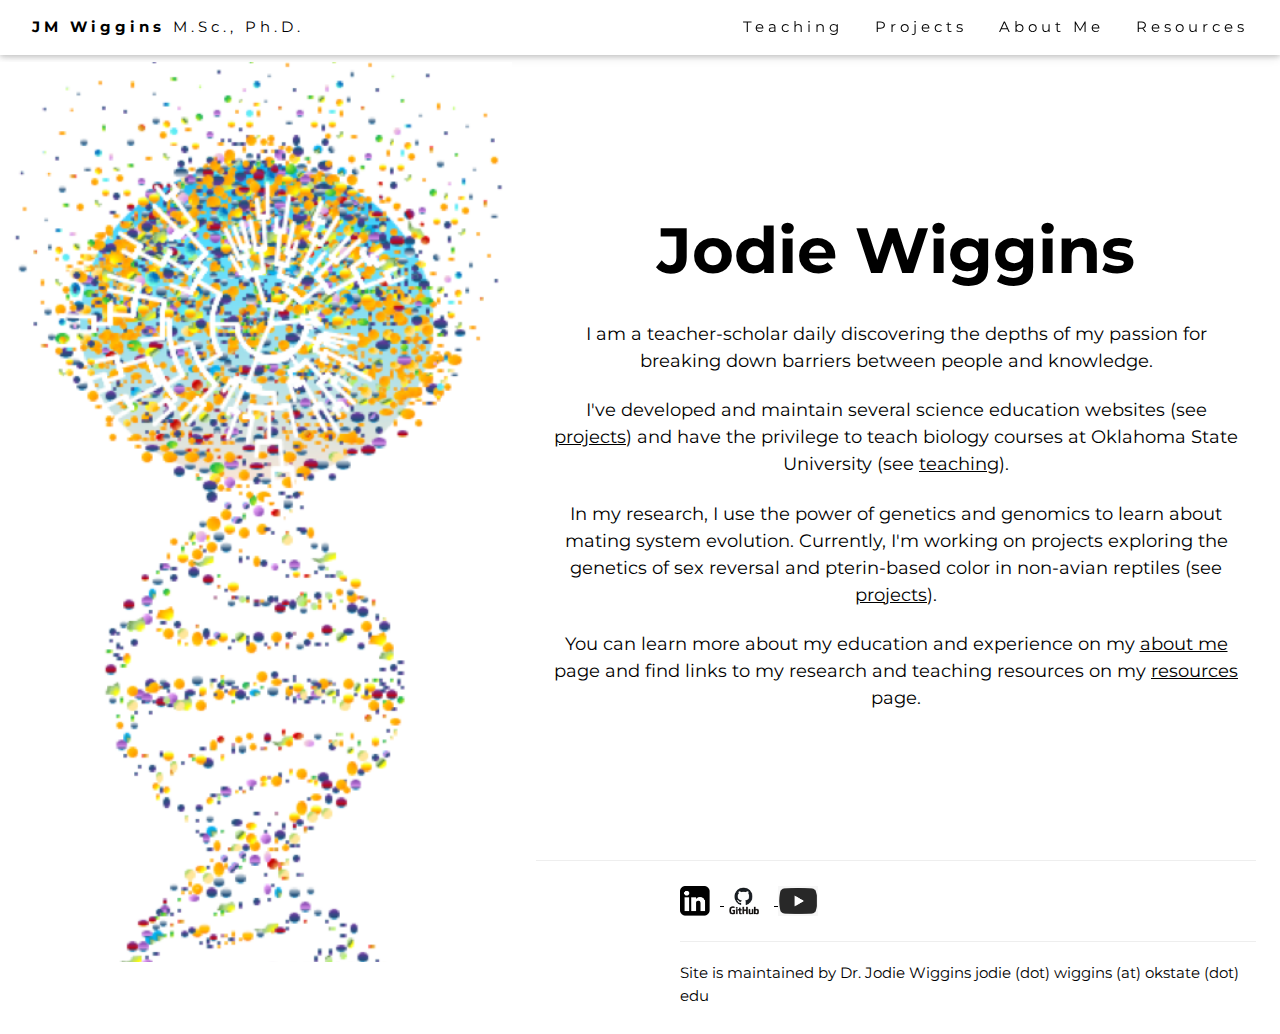
<file: index.html>
<!DOCTYPE html>
<html lang='en'>
<head>
<title>JM Wiggins</title>
<meta charset="UTF-8">
<meta name="viewport" content="width=device-width, initial-scale=1">
<link rel="stylesheet" href="https://www.w3schools.com/w3css/4/w3.css">
<link rel="stylesheet" href="https://fonts.googleapis.com/css?family=Montserrat">
<link rel="stylesheet" href="https://cdnjs.cloudflare.com/ajax/libs/font-awesome/4.7.0/css/font-awesome.min.css">
<style>
body, h1,h2,h3,h4,h5,h6 {font-family: "Montserrat", sans-serif}
.w3-row-padding img {margin-bottom: 12px}
.bgimg {
  background-position: center;
  background-repeat: no-repeat;
  background-size: cover;
  background-image: url("img/website_logo_narrow.png");
  min-height: 100%;
}
</style>
</head>

<body>
<!-- Navbar (sit on top) -->
<div class="w3-top">
  <div class="w3-bar w3-white w3-wide w3-padding w3-card">
    <a href="#home" class="w3-bar-item w3-button"><b>JM Wiggins</b> M.Sc., Ph.D.</a>
    <!-- Float links to the right. Hide them on small screens -->
    <div class="w3-right w3-hide-small">
      <a href="./teaching_page.html" class="w3-bar-item w3-button">Teaching</a>
      <a href="./research_page.html" class="w3-bar-item w3-button">Projects</a>
      <a href="./people_page.html" class="w3-bar-item w3-button">About Me</a>
      <a href="./resources_page.html" class="w3-bar-item w3-button">Resources</a>

    </div>
  </div>
</div>
<hr>
<hr>

<!-- Sidebar with image -->
<nav class="w3-sidebar w3-hide-medium w3-hide-small" style="width:40%">
  <div class="bgimg"></div>
</nav>



<!-- Page Content -->
<div class="w3-main w3-padding-large" style="margin-left:40%">

<!-- Header -->
  <header class="w3-container w3-center" style="padding:128px 16px" align = "right" id="home">
    <h1 class="w3-jumbo" style="display:block;width:100%;margin:auto;"><b>Jodie Wiggins</b></h1>
    <br>
    <p style="display:block;width:100%;margin:auto;font-size:large">
      I am a teacher-scholar daily discovering the depths of my passion for breaking down barriers between people and knowledge.
    </p>

    <br>

    <p style="display:block;width:100%;margin:auto;font-size:large">
      I've developed and maintain several science education websites (see <a href="./research_page.html">projects</a>) and have the privilege to teach biology
      courses at Oklahoma State University (see <a href="./teaching_page.html">teaching</a>).
    </p>

    <br>

    <p style="display:block;width:100%;margin:auto;font-size:large">
      In my research, I use the power of genetics and genomics to learn about mating system evolution. Currently, I'm working on projects exploring the genetics of sex reversal and pterin-based color in non-avian reptiles (see <a href="./research_page.html">projects</a>).
    </p>

    <br>

    <p style="display:block;width:100%;margin:auto;font-size:large">
      You can learn more about my education and experience on my <a href="./people_page.html">about me</a> page and find links to my research and teaching resources on my <a href="./resources_page.html">resources</a> page.
    






  </header>




<!-- About -->
<hr>
<div style="margin-left:20%" class="footer">
  <a href="https://www.linkedin.com/in/jodie-wiggins-b77257149/">
    <img src="img/linkedin.png" alt="LinkedIn logo" style="width: 40px; height 40px; padding-right: 10px;">
  </a>
  <a href="https://github.com/jwiggi18"><img src="img/github.png" alt="github logo" style="width: 50px; height 50px; padding-right: 10px;">
  </a>
  <a href="https://www.youtube.com/channel/UC7Y9-6ZkIaUZk_kK31sNMHA"><img src="img/youtube.png" alt="github logo" style="width: 50px; height 50px; padding-right: 10px;">
  </a>
  <hr>
  <p>
    Site is maintained by Dr. Jodie Wiggins jodie (dot) wiggins (at) okstate (dot) edu
  </p>
</div>
</body>
</div>

</html>
</file>
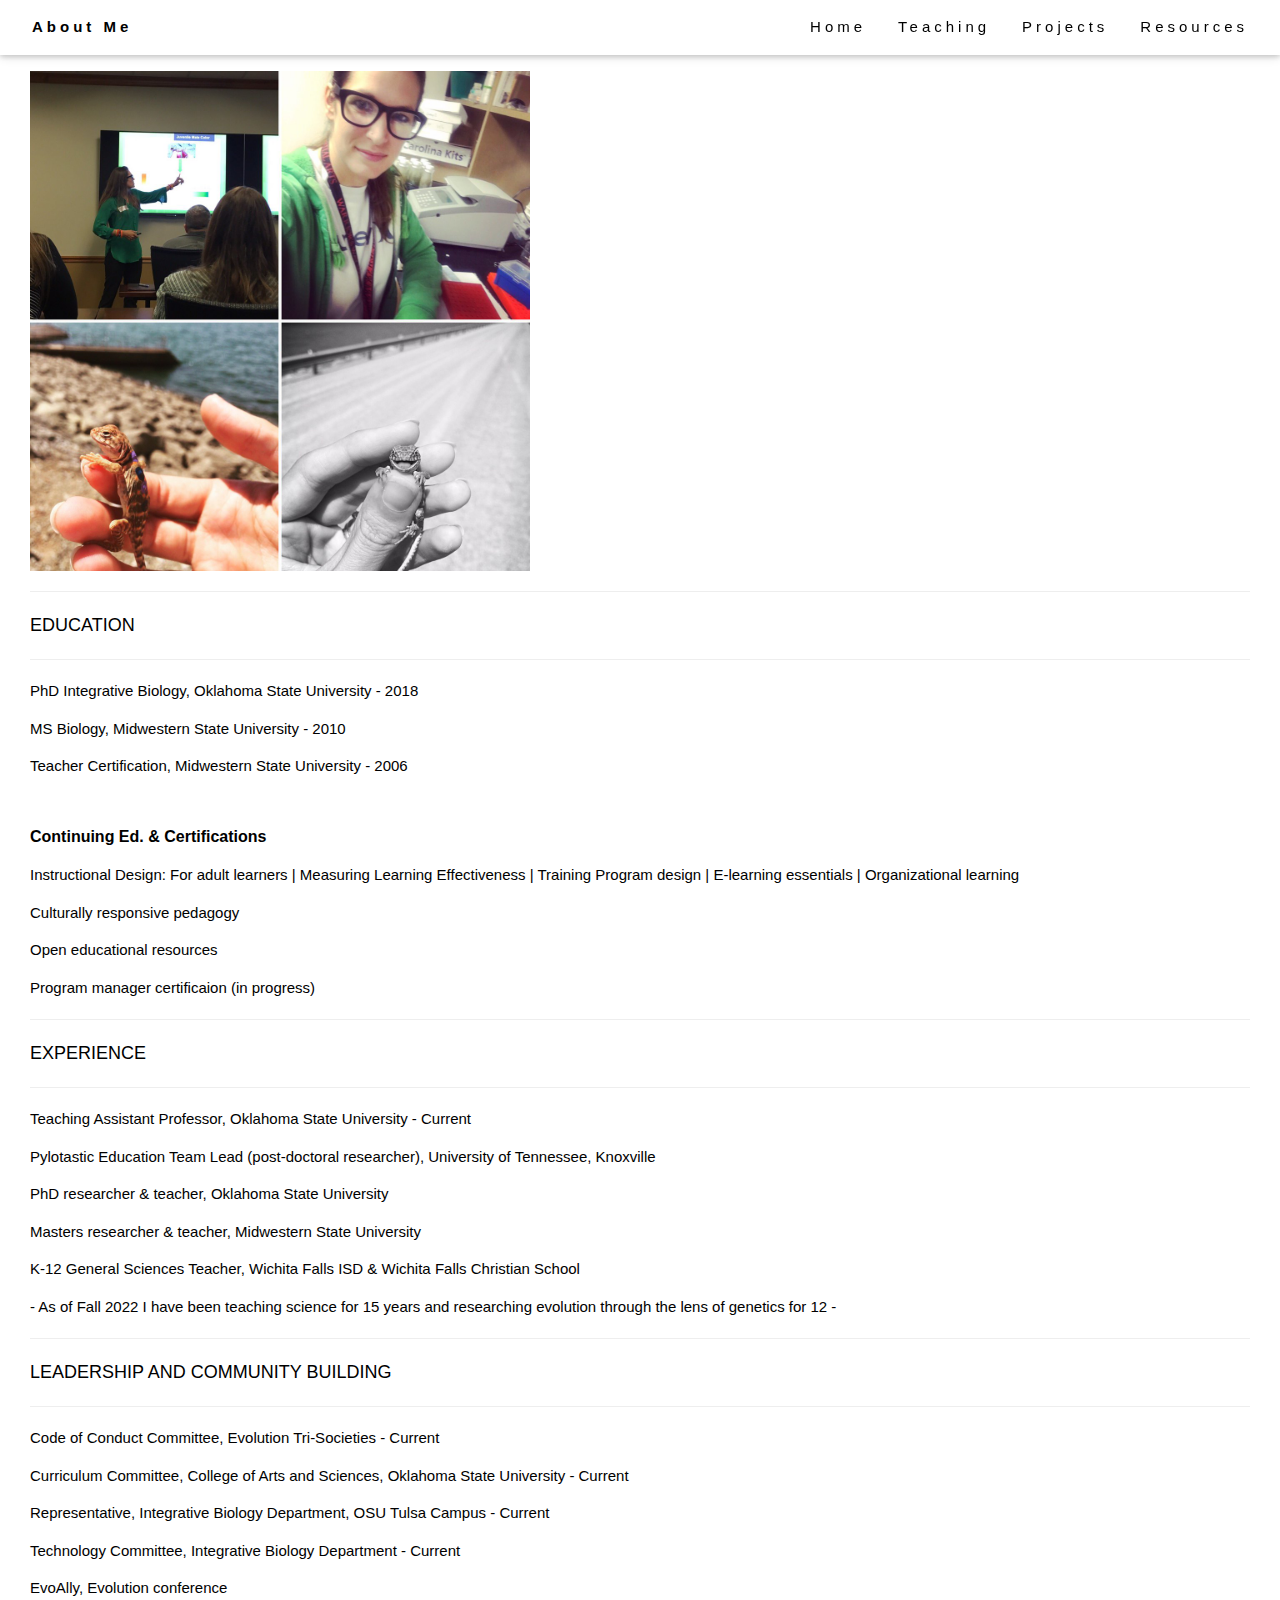
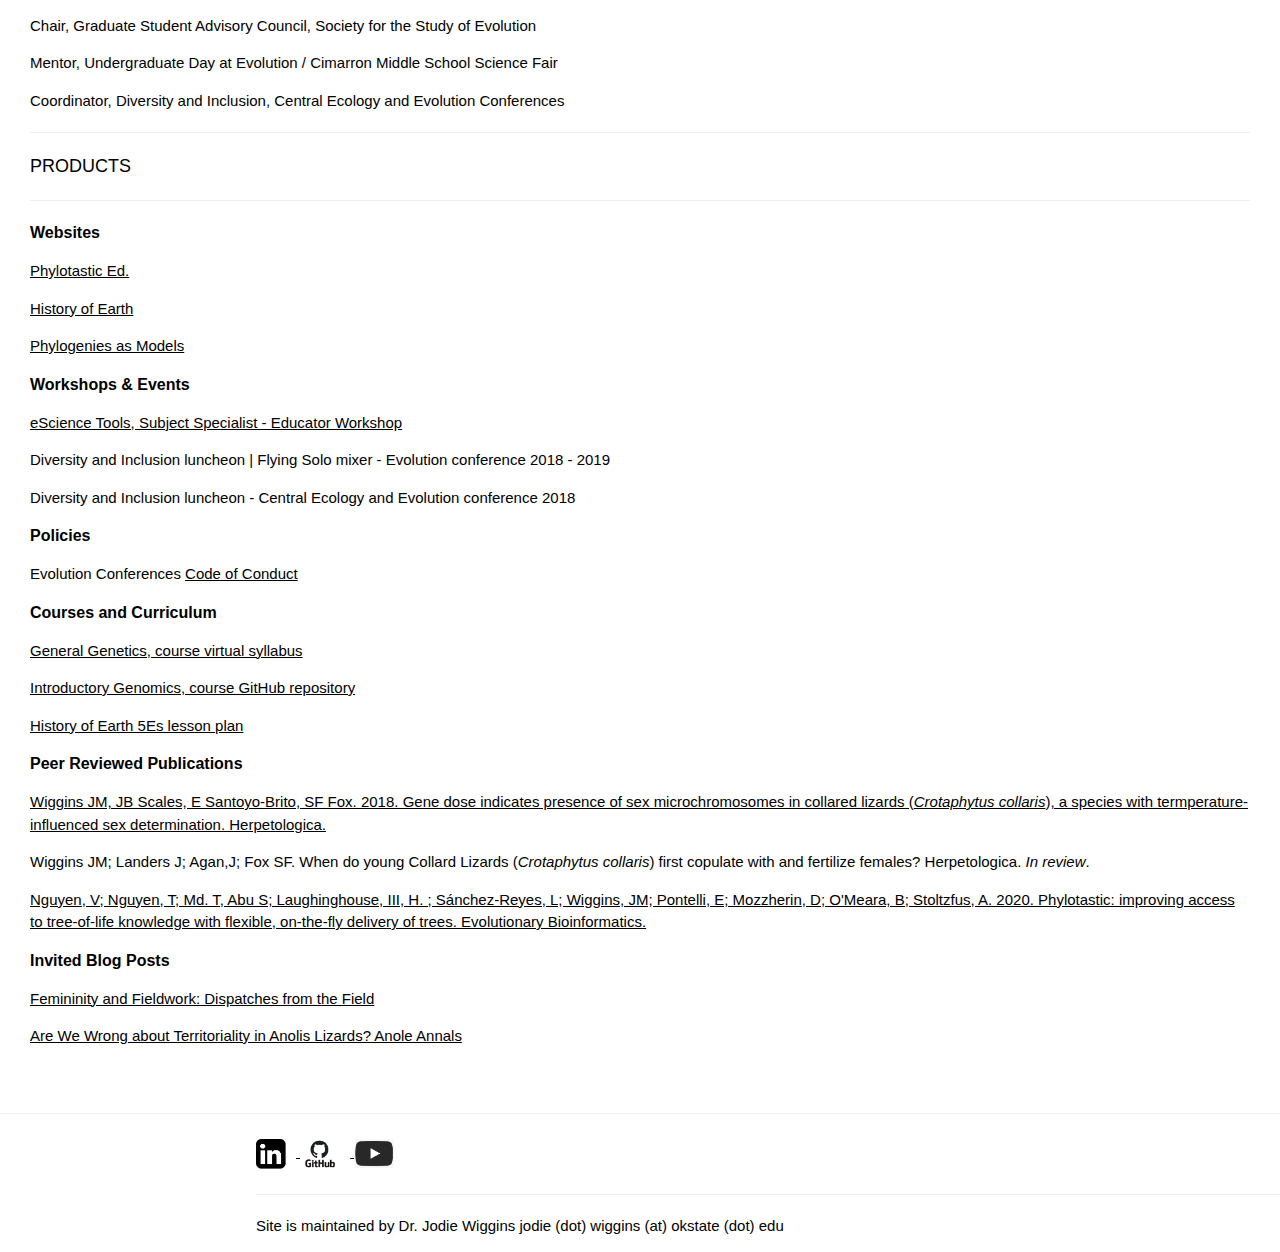
<file: people_page.html>
<!DOCTYPE html>
<html>
<title>About Me</title>
<meta charset="UTF-8">
<meta name="viewport" content="width=device-width, initial-scale=1">
<link rel="stylesheet" href="https://www.w3schools.com/w3css/4/w3.css">
<link rel="stylesheet" href="website.css">
<body>

<!-- People -->
<!-- Navbar (sit on top) -->
<div class="w3-top">
  <div class="w3-bar w3-white w3-wide w3-padding w3-card">
    <a href="#People" class="w3-bar-item w3-button"><b>About Me</b></a>
    <!-- Float links to the right. Hide them on small screens -->
    <div class="w3-right w3-hide-small">
      <a href="./index.html" class="w3-bar-item w3-button">Home</a>
      <a href="./teaching_page.html" class="w3-bar-item w3-button">Teaching</a>
      <a href="./research_page.html" class="w3-bar-item w3-button">Projects</a>
      <a href="./resources_page.html" class="w3-bar-item w3-button">Resources</a>

    </div>
  </div>
</div>
<hr>
<div style="padding:30px">
<img src = "img/collage.jpg" alt = "Jodie Teaching" style="width:500px; height:500px;margin-right:15px;">

<hr>
  <h5>EDUCATION</h5>
  <hr>
  <p>PhD Integrative Biology, Oklahoma State University - 2018</p>
  <p>MS Biology, Midwestern State University - 2010</p>
  <p>Teacher Certification, Midwestern State University - 2006</p>
  <br>
  <h6><b>Continuing Ed. & Certifications</b></h6>
  <p>Instructional Design: For adult learners | Measuring Learning Effectiveness | Training Program design | E-learning essentials | Organizational learning</p>
  <p>Culturally responsive pedagogy</p>
  <p>Open educational resources</p>
  <p>Program manager certificaion (in progress)</p>
<hr>
  <h5>EXPERIENCE</h5>
  <hr> 
  <p>Teaching Assistant Professor, Oklahoma State University - Current</p>
  <p>Pylotastic Education Team Lead (post-doctoral researcher), University of Tennessee, Knoxville</p>
  <p>PhD researcher & teacher, Oklahoma State University</p>
  <p>Masters researcher & teacher, Midwestern State University</p>
  <p>K-12 General Sciences Teacher, Wichita Falls ISD & Wichita Falls Christian School</p>
  <p> - As of Fall 2022 I have been teaching science for 15 years and researching evolution through the lens of genetics for 12 - </p>
 
<hr>
  <h5>LEADERSHIP AND COMMUNITY BUILDING</h5>
 <hr>
  <p>Code of Conduct Committee, Evolution Tri-Societies - Current</p>
  <p>Curriculum Committee, College of Arts and Sciences, Oklahoma State University - Current</p>
  <p>Representative, Integrative Biology Department, OSU Tulsa Campus - Current</p>
  <p>Technology Committee, Integrative Biology Department - Current</p>
  <p>EvoAlly, Evolution conference</p>
  <p>Chair, Graduate Student Advisory Council, Society for the Study of Evolution</p>
  <p>Mentor, Undergraduate Day at Evolution / Cimarron Middle School Science Fair</p>
  <p>Coordinator, Diversity and Inclusion, Central Ecology and Evolution Conferences</p>


<hr>
 <h5>PRODUCTS</h5>
 <hr>
 <h6><b>Websites</b></h6>
  <p><a href="https://jwiggi18.github.io/phyloEd/">Phylotastic Ed.</a></p>
  <p><a href="http://historyofearth.net/">History of Earth</a></p>
  <p><a href="https://jwiggi18.github.io/phylogenies_as_models/">Phylogenies as Models</a></p>

<h6><b>Workshops & Events</b></h6>
  <p><a href="https://www.esciencetools.org/">eScience Tools, Subject Specialist - Educator Workshop</a></p>
  <p>Diversity and Inclusion luncheon | Flying Solo mixer - Evolution conference 2018 - 2019</p>
  <p>Diversity and Inclusion luncheon - Central Ecology and Evolution conference 2018</p>

<h6><b>Policies</b></h6>
<p>Evolution Conferences <a href="https://www.evolutionmeetings.org/policies.html">Code of Conduct</a></p>

<h6><b>Courses and Curriculum</b></h6>
  <p><a href="https://jwiggi18.github.io/gengen_syllabus/">General Genetics, course virtual syllabus</a></p>
  <p><a href="https://github.com/jwiggi18/intro_genomics">Introductory Genomics, course GitHub repository</a></p>
  <p><a href="https://drive.google.com/drive/folders/1FKRD7VHQYNxK5ypAEURqSVD5z6MZossn">History of Earth 5Es lesson plan</a></p>
  
<h6><b>Peer Reviewed Publications</b></h6>
<p><a href="https://doi.org/10.1655/Herpetologica-D-19-00036">Wiggins JM, JB Scales, E Santoyo-Brito, SF Fox. 2018. Gene dose indicates presence of sex microchromosomes in collared
  lizards (<i>Crotaphytus collaris</i>), a species with termperature-influenced sex determination. Herpetologica.</a></p>
  <p>Wiggins JM; Landers J; Agan,J; Fox SF. When do young Collard Lizards (<i>Crotaphytus collaris</i>) first copulate with and fertilize females? Herpetologica. <i>In review</i>.</p>
  <p><a href="https://doi.org/10.1177/1176934319899384">Nguyen, V; Nguyen, T; Md. T, Abu S; Laughinghouse, III, H. ; Sánchez-Reyes, L; Wiggins, JM; Pontelli, E; Mozzherin,
    D; O'Meara, B; Stoltzfus, A. 2020. Phylotastic: improving access to tree-of-life knowledge with flexible, on-the-fly delivery of trees. Evolutionary Bioinformatics.</a></p>

<h6><b>Invited Blog Posts</b></h6>
  <p><a href="https://dispatchesfromthefield1.wordpress.com/2017/05/10/femininity-and-fieldwork/">Femininity and Fieldwork: Dispatches from the Field</a></p>
  <p><a href="https://www.anoleannals.org/2017/06/24/evolution-2017-are-we-wrong-about-territoriality-in-anolis-lizards/">Are We Wrong about Territoriality in Anolis Lizards? Anole Annals</a></p>
  </div>
</body>

<!-- About -->
<hr>
<div style="margin-left:20%" class="footer">
  <a href="https://www.linkedin.com/in/jodie-wiggins-b77257149/">
    <img src="img/linkedin.png" alt="LinkedIn logo" style="width: 40px; height 40px; padding-right: 10px;">
  </a>
  <a href="https://github.com/jwiggi18"><img src="img/github.png" alt="github logo"
      style="width: 50px; height 50px; padding-right: 10px;">
  </a>
  <a href="https://www.youtube.com/channel/UC7Y9-6ZkIaUZk_kK31sNMHA"><img src="img/youtube.png" alt="github logo"
        style="width: 50px; height 50px; padding-right: 10px;">
  </a>
  <hr>
  <p>
    Site is maintained by Dr. Jodie Wiggins jodie (dot) wiggins (at) okstate (dot) edu
  </p>
</div>
</file>
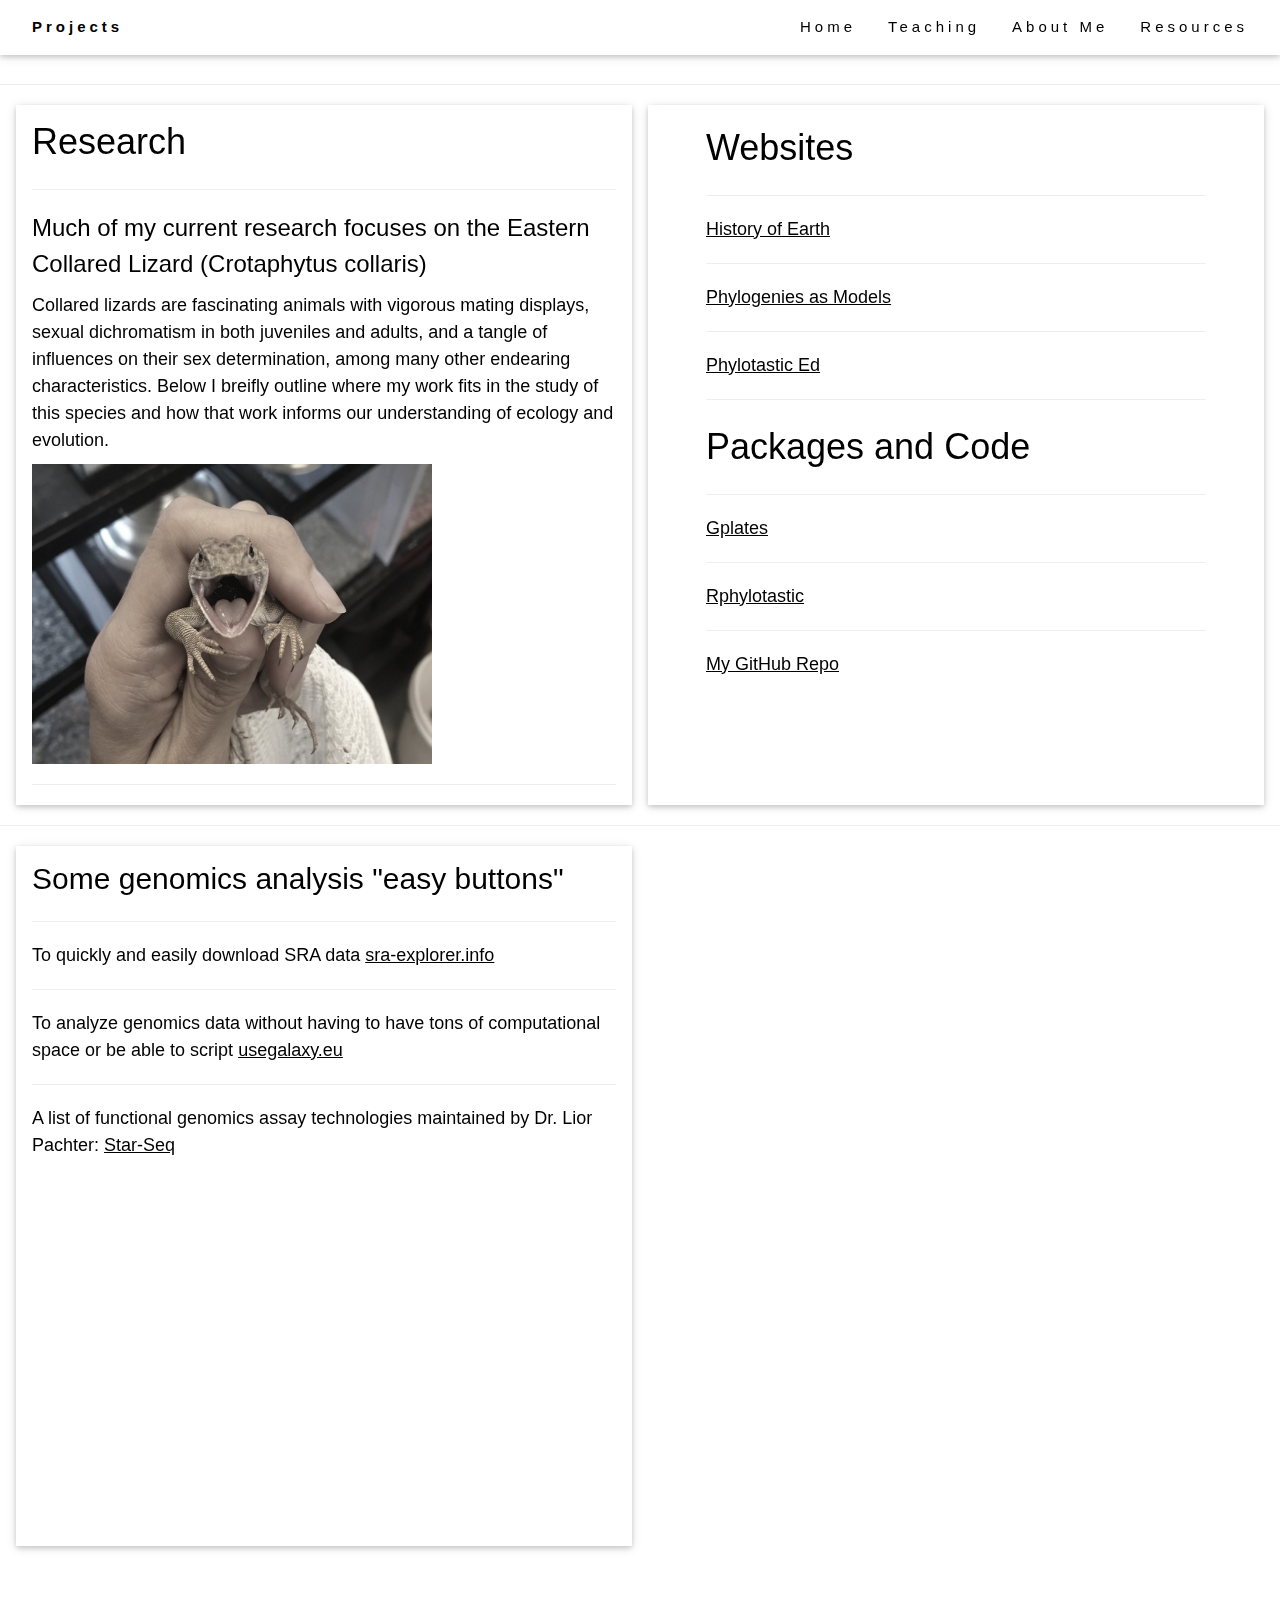
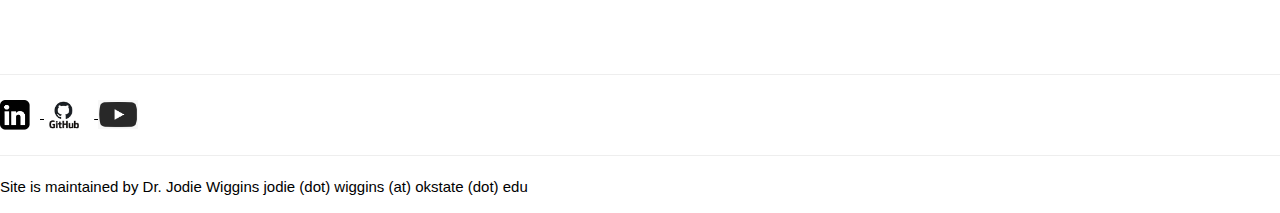
<file: research_page.html>
<!DOCTYPE html>
<html>
<title>Projects</title>
<meta content="text/html; charset=iso-8859-2" http-equiv="Content-Type">
<meta name="viewport" content="width=device-width, initial-scale=1">
<link rel="stylesheet" href="https://www.w3schools.com/w3css/4/w3.css">
<link rel="stylesheet" href="website.css">

<body>

<!-- Research -->
<!-- Navbar (sit on top) -->
<div class="w3-top">
  <div class="w3-bar w3-white w3-wide w3-padding w3-card">
    <a href="#Research" class="w3-bar-item w3-button"><b>Projects</b></a>
    <!-- Float links to the right. Hide them on small screens -->
    <div class="w3-right w3-hide-small">
      <a href="./index.html" class="w3-bar-item w3-button">Home</a>
      <a href="./teaching_page.html" class="w3-bar-item w3-button">Teaching</a>
      <a href="./people_page.html" class="w3-bar-item w3-button">About Me</a>
      <a href="./resources_page.html" class="w3-bar-item w3-button">Resources</a>

    </div>
  </div>
</div>
<hr>
<!-- Row 1-->
<!-- Research overview -->
<br>
<hr>
<div class="w3-row-padding w3-grayscale" style="margin-bottom:10px">
    <div class="w3-half">
        <div class="card container">
      <h1>Research</h1>
      <hr>
      <h3>Much of my current research focuses on the Eastern Collared Lizard (Crotaphytus collaris)</h3>
        <h5>Collared lizards are fascinating animals with vigorous mating displays, sexual dichromatism in both juveniles and adults, and a tangle of influences on their sex determination, among many other endearing characteristics. Below I breifly outline where my work fits in the study of this species and how that work informs our understanding of ecology and evolution.</h5>
        <img src="img/lizard1.jpg" alt="gaping lizard being held" style="width:400px; height:300px;margin-right:15px;">
        <hr>
        <h4>Sex Determination</h4>
        <hr>
        <h5>A few years ago a research group definitively demonstrated that a lizard with obvious morphologically identifiable sex chromosomes could undergo a complete phenotypic sex change in the presence of extreme egg incubation temperatures. Not only does the bearded dragon switch sex, it does it with style. Sex-switched (non-concordant) females produce more eggs than sex-concordant females!</h5>
        <h5>Soon after the publication of this (very exciting!) discovery a collegue (Dr. Enrique Santoyo-Brito) started asking if perhaps the unusual hatchling ratios he was seeing in his incubation experiments could be due to sex-reversal in Crotaphytus collaris and the rest is, as they say, history (or maybe future because we sooo aren't there yet). We've been chasing down the genetics of sex determination in collared lizards ever since.</h5>
        <h5>So far, using gene dosage analysis, we've produced evidence that strongly points to and XX/XY sex determination system in C. collaris (as opposed to ZZ/ZW in bearded dragons) and hints at sex reversal in hatchlings incubated at extreme high and low temperatures. We came up against a hurdle when attempting to use Y-chromosome markers from other lizard species (they wouldn't amplify) so now we are attempting to create our own. Undergraduate researcher, Zane Pederson, is analyzing ddRAD data collected by Alex Krohn, searching for areas of the collared lizard genome that are different between males and females. We have some preliminary data that looks promising!</h5>
        <h5><a href="https://doi.org/10.1655/Herpetologica-D-19-00036">Gene dose indicates presence of sex microchromosomes in collared lizards (Crotaphytus collaris), a species with
        termperature-influenced sex determination.</a></h5>
      </div>
    </div>


  <div class="w3-half">
    <div class="card container">
      <div class="w3-content w3-section" style="max-width:500px">
      <h1>Websites</h1>
      <hr>
          <h5><a href="http://historyofearth.net/">History of Earth</a></h5>
          <hr>
          <h5><a href="https://jwiggi18.github.io/phylogenies_as_models/">Phylogenies as Models</a></h5>
          <hr>
          <h5><a href="https://jwiggi18.github.io/phyloEd/">Phylotastic Ed</a></h5>
          <hr>
      <h1>Packages and Code</h1>
      <hr>
          <h5><a href="https://github.com/LunaSare/gplatesr">Gplates</a></h5>
          <hr>
          <h5><a href="https://github.com/phylotastic/rphylotastic">Rphylotastic</a></h5>

            <hr>
            <h5><a href="https://github.com/jwiggi18">My GitHub Repo</a></h5>
      </div>
    </div>
  </div>
</div>


<!-- Row 2-->
<!-- Resources -->
<hr>
<div class="w3-row-padding w3-grayscale" style="margin-bottom:128px">
  <div class="half">
    <div class="card container">
    <h2>Some genomics analysis "easy buttons"</h2>
    <hr>
      <h5>To quickly and easily download SRA data <a href="sra-explorer.info"target="_blank">sra-explorer.info</a></h5>
    <hr>
      <h5>To analyze genomics data without having to have tons of computational space or be able to script <a href="usegalaxy.eu"target="_blank">usegalaxy.eu</a></h5>
    <hr>
      <h5> A list of functional genomics assay technologies maintained by Dr. Lior Pachter: <a
      href="https://liorpachter.wordpress.com/seq/" target="_blank">Star-Seq</a></h5>
    </div>
  </div>
</div>

<script src="index.js"></script>
</body>

<!-- End page content -->

<!-- About -->
<hr>
<div class="footer">
  <a href="https://www.linkedin.com/in/jodie-wiggins-b77257149/">
    <img src="img/linkedin.png" alt="LinkedIn logo" style="width: 40px; height 40px; padding-right: 10px;">
  </a>
  <a href="https://github.com/jwiggi18"><img src="img/github.png" alt="github logo"
      style="width: 50px; height 50px; padding-right: 10px;">
  </a>
  <a href="https://www.youtube.com/channel/UC7Y9-6ZkIaUZk_kK31sNMHA"><img src="img/youtube.png" alt="github logo"
        style="width: 50px; height 50px; padding-right: 10px;">
  </a>
  <hr>
  <p>
    Site is maintained by Dr. Jodie Wiggins jodie (dot) wiggins (at) okstate (dot) edu
  </p>
</div>
</file>
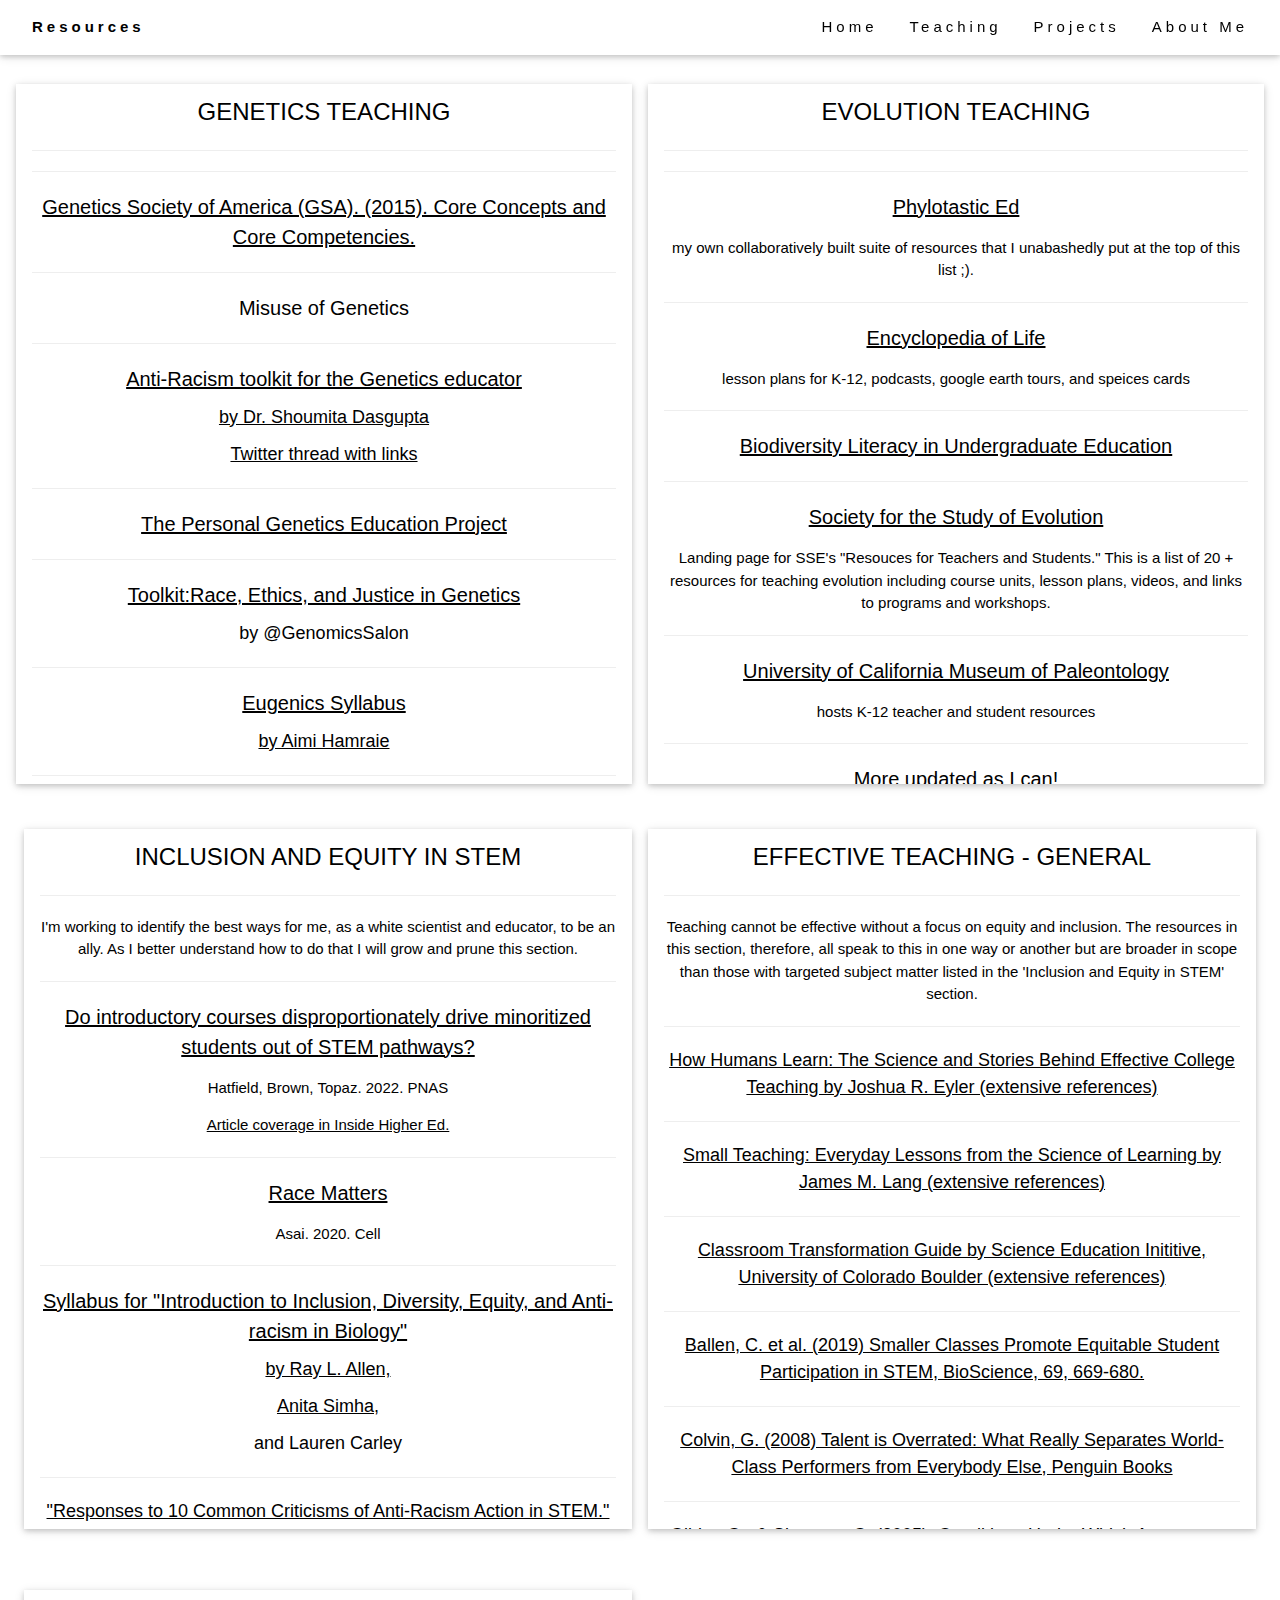
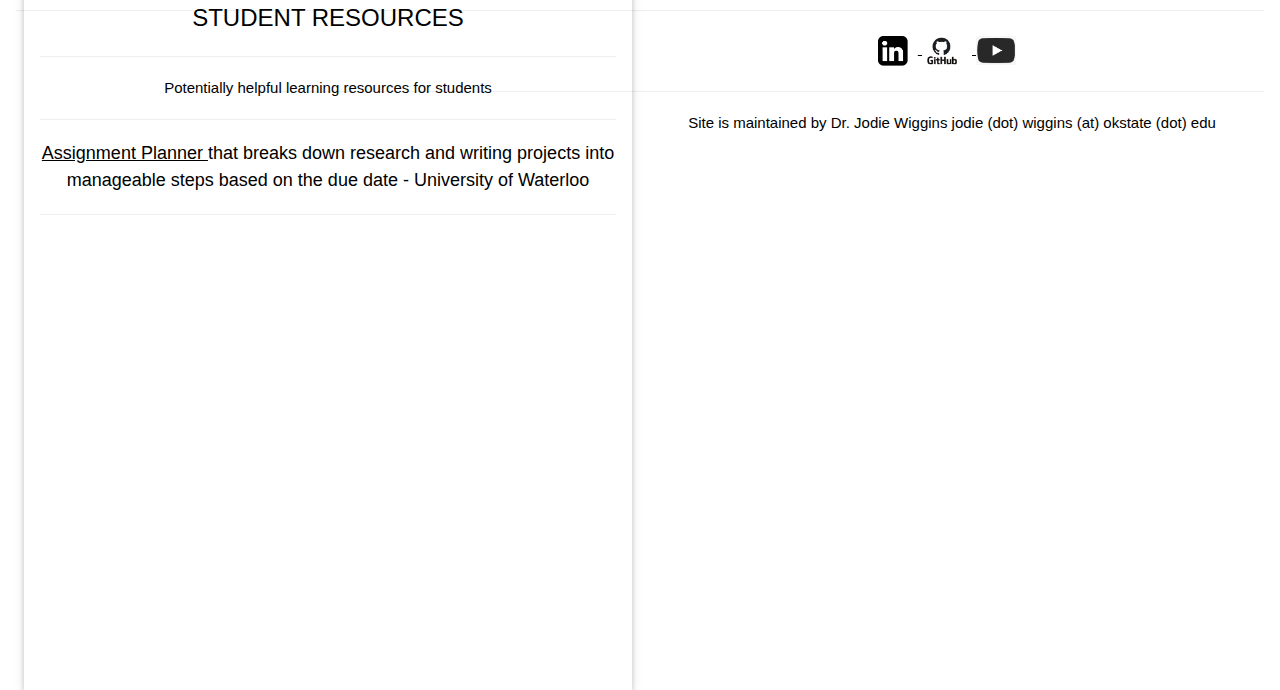
<file: resources_page.html>
<!DOCTYPE html>
<html>
<title>Resources</title>
<meta charset="UTF-8">
<meta name="viewport" content="width=device-width, initial-scale=1">
<link rel="stylesheet" href="https://www.w3schools.com/w3css/4/w3.css">
<link rel="stylesheet" href="website.css">
<body>

<!-- Resources -->
<!-- Navbar (sit on top) -->
<div class="w3-top">
  <div class="w3-bar w3-white w3-wide w3-padding w3-card">
    <a href="#Resources" class="w3-bar-item w3-button"><b>Resources</b></a>
    <!-- Float links to the right. Hide them on small screens -->
    <div class="w3-right w3-hide-small">
      <a href="./index.html" class="w3-bar-item w3-button">Home</a>
      <a href="./teaching_page.html" class="w3-bar-item w3-button">Teaching</a>
      <a href="./research_page.html" class="w3-bar-item w3-button">Projects</a>
      <a href="./people_page.html" class="w3-bar-item w3-button">About Me</a>

    </div>
  </div>
</div>
<br>
<br>
<br>
<!-- Row 1 -->
<div class="row-padding center margin-top">

  <!-- Genetics Teaching Resources -->
    <div class="half">
      <div class="card container">
        <h3> GENETICS TEACHING </h3>
        <hr>
        <hr>
        <h4><a href="https://genetics-gsa.org/education/genetics-learning-framework/" target="_blank">Genetics Society of America (GSA). (2015). Core Concepts and Core Competencies.</a></h4>
        <hr>
        <h4> Misuse of Genetics </h4>
        <hr>

        <h4><a href="https://rdcu.be/b6d2J"target="_blank">Anti-Racism toolkit for the Genetics educator</a></h4>
        <h5><a href="https://twitter.com/prof_dasguptaby"target="_blank">by Dr. Shoumita Dasgupta</a></h5>
        <h5><a href="https://twitter.com/APHMG1/status/1268572868901650432?s=20"target="_blank">Twitter thread with links </a></h5>
        <hr>

        <h4><a href="http://pged.org/"target="_blank">The Personal Genetics Education Project</a></h4>
        <hr>

        <h4><a href="https://twitter.com/GenomicsSalon/status/1273363365386088449?s=20"target="_blank">Toolkit:Race, Ethics, and Justice in Genetics </a></h4><h5>by @GenomicsSalon</h5>
        <hr>

        <h4><a href=" https://twitter.com/AimiHamraie/status/1292836813070106625?s=20"target="_blank">Eugenics Syllabus</a></h4>
        <h5><a href="https://mapping-access.com"target="_blank">by Aimi Hamraie</a></h5>
        <hr>

        <h4><a href="https://t.co/nYmRkMXZKV?amp=1"target="_blank">Signaling Inclusivity in Undergraduate Biology Courses through Deliberate Framing of Genetics Topics Relevant to Gender Identity, Disability, and Race</a></h4>
        <h5><a href="https://www.davidson.edu/people/karen-g-hales"target="_blank">by Dr. Karen G. Hales</a></h5>
        <hr>

        <h3> Freely available textbooks</h3>
        <hr>
        <h4><a href="https://bio.libretexts.org/Bookshelves/Genetics/Book%3A_Online_Open_Genetics_(Nickle_and_Barrette-Ng)"target="_blank">Online Open Genetics</a></h4>
        <hr>

        <h4><a href="https://era.library.ualberta.ca/public/view/item/uuid:405c04c1-1b18-4943-bacb-5e128e890f03"target="_blank">Open Genetics, Michael Deyholos</a></li>
        <hr>

        <h4><a href="https://openstax.org/details/books/biology-2e"target="_blank">Open Stax Biology</a></li>
        <hr>

        <h4><a href="https://dataverse.library.ualberta.ca/dataset.xhtml?persistentId=doi:10.7939/DVN/XMUPO6"target="_blank">Open Genetics Lectures, John Locke</a></h4>

        <h5>More updated as I can!</h5>
      </div>
    </div>

<!-- Evolution Teaching Resources -->
  <div class="half">
    <div class="card container">
      <h3> EVOLUTION TEACHING </h3>
      <hr>
      <hr>
      <h4><a href="https://jwiggi18.github.io/phyloEd/"target="_blank">Phylotastic Ed</a></h4>
      <p>my own collaboratively built suite of resources that I unabashedly put at the top of this list ;). </p>
      <hr>
      <h4><a href="https://education.eol.org/"target="_blank">Encyclopedia of Life</a></h4>
      <p>lesson plans for K-12, podcasts, google earth tours, and speices cards </p>
      <hr>
      <h4><a href="https://www.biodiversityliteracy.com/get-involved"target="_blank">Biodiversity Literacy in Undergraduate Education</a></h4>
      <hr>
      <h4><a href="http://www.evolutionsociety.org/index.php?module=content&type=user&func=view&pid=25"target="_blank">Society for the Study of Evolution</a></h4>
      <p>Landing page for SSE's "Resouces for Teachers and Students." This is a list of 20 + resources for teaching evolution including course units, lesson plans, videos, and links to programs and workshops.  </p>
      <hr>
      <h4><a href="http://www.ucmp-demo.berkeley.edu/education/index.php"target="_blank">University of California Museum of Paleontology</a></h4>
      <p>hosts K-12 teacher and student resources</p>
      <hr>
      <h4>More updated as I can!</h4>
    </div>
  </div>
<br>
<br>

<!-- Row 2 -->
<div class="w3-row-padding w3-center w3-margin-top">
  <br>
  <br>
<!-- Diversity Resources -->
  <div class="half">
    <div class="card container">
    <h3> INCLUSION AND EQUITY IN STEM</h3>
    <hr>

    <p>I'm working to identify the best ways for me, as a white scientist and educator, to be an ally. As I better understand how to do that I will grow and prune this section.</p>
      <hr>
      <h4><a href="https://doi.org/10.1093/pnasnexus/pgac167" target="_blank"> Do introductory courses disproportionately drive minoritized students out of STEM pathways?</a></h4>
      <p>Hatfield, Brown, Topaz. 2022. PNAS</p>
      <p><a href="https://www.insidehighered.com/news/2022/10/04/study-finds-intro-stem-courses-push-out-urm-students" target="_blank"> Article coverage in Inside Higher Ed.</a></p>
      <hr>
      <h4><a href="https://doi.org/10.1016/j.cell.2020.03.044" target="_blank"> Race Matters</a></h4>
      <p>Asai. 2020. Cell</p>
      <hr>
      <h4><a href="https://t.co/OPzWodgUlq?amp=1"target="_blank"> Syllabus for "Introduction to Inclusion, Diversity, Equity, and Anti-racism in Biology" </a></h4>
      <h5><a href="https://twitter.com/Ray_L_Allen"target="_blank">by Ray L. Allen, </a></h5>
      <h5><a href="https://twitter.com/anita_simha"target="_blank">Anita Simha,</a></h5>
      <h5> and Lauren Carley <h5>
      <hr>

      <h5><a href="https://twitter.com/AlzScience/status/1292876743087239169?s=20"target="_blank"> "Responses to 10 Common Criticisms of Anti-Racism Action in STEM." </a></h5>
      <hr>

      <h4><a href="https://medium.com/@solonorthrowan/an-open-letter-to-the-eeb-community-7bd89330e554"target="_blank">An open letter to the EEB community</a></h4>
      <p>"This letter was authored by a number of people at different institutions, and representing all career stages. We write this letter in a composite voice representing a variety of Black, Indigenous, and other People of Color (BIPOC) experiences. The letter emerged from the heat of ongoing events and an opportunity to contribute our voices to a constructive future. You may read this as an unsolicited screed, or you may read this as the cry of our desperation, but what it is not is an attempt to shame white people.""</p>
      <hr>

      <h4><a href="https://www.nature.com/articles/d41586-020-01883-8"target="_blank">What Black scientists want from colleagues and their institutions</a></h4>
      <hr>

      <h4><a href="https://nam04.safelinks.protection.outlook.com/?url=https%3A%2F%2Fdocs.google.com%2Fdocument%2Fu%2F0%2Fd%2F1alhpbjj9fuh6UT40S0Yih4GsB90fYL8O33Py8uq0XJ8%2Fmobilebasic%3Ffbclid%3DIwAR3ShtgmLNT5G_guay2tVQdR6ged8h9ZZEZhxRq0u7pMyyv2mKZ9CK_aSY8%26pli%3D1&data=02%7C01%7Crachel.hartnett%40okstate.edu%7C1ac2630c3edd472dc40008d81dc05642%7C2a69c91de8494e34a230cdf8b27e1964%7C0%7C0%7C637292059230627711&sdata=me1yjyVgkWNkDjQ%2B3N3hKfsQZDVm6PShoGANm%2FeNKA8%3D&reserved=0">Anti-racism lesson plans for educators</a></h4>
      <hr>

      <h4><a href="https://jodiewiggins.wixsite.com/mysite/diversity-resources">My resources page from my old website</a></h4>
    </div>
  </div>



  <!-- Genetics Teaching Resources -->
  <div class="half">
    <div class="card container">
      <h3> EFFECTIVE TEACHING - GENERAL </h3>
<hr>
    <p>Teaching cannot be effective without a focus on equity and inclusion. The resources in this section, therefore, all speak to this in one way or another but are broader in scope than those with targeted subject matter listed in the 'Inclusion and Equity in STEM' section. </p>
      <hr>
      <h5><a href="https://www.abebooks.com/Humans-Learn-Science-Stories-behind-Effective/31276828914/bd?cm_mmc=ggl-_-US_Shopp_Textbook-_-product_id=COM9781946684646USED-_-keyword=&gclid=Cj0KCQiAkMGcBhCSARIsAIW6d0A-84gi3PnFnAfP2oTSIgDwN8No_8VLT82V5qoMap3f9IKzjv-An1UaAhWwEALw_wcB" target="_blank">How Humans Learn: The Science and Stories Behind Effective College Teaching by Joshua R. Eyler (extensive references)</a></h5>
      <hr>
      <h5><a
      href="https://www.thriftbooks.com/w/small-teaching-everyday-lessons-from-the-science-of-learning_james-m-lang/10947703/item/25298953/?gclid=Cj0KCQiAkMGcBhCSARIsAIW6d0BvX_ljZ7eqn3sERPpnD_UnL292yaAyLKFz6nQq9Zo9ScaQ2iKYItUaAt4uEALw_wcB#idiq=25298953&edition=10371401"
      target="_blank">Small Teaching: Everyday Lessons from the Science of Learning by James M. Lang (extensive references)</a></h5>
      <hr>
      <h5><a href="https://www.colorado.edu/sei/resources/instructor-guidance" target="_blank">Classroom Transformation Guide by Science Education Inititive, University of Colorado Boulder (extensive references)</a></h5>
      <hr>
      <h5><a href="https://academic.oup.com/bioscience/advance-article/doi/10.1093/biosci/biz069/5530926" target="_blank">Ballen, C. et al. (2019) Smaller Classes Promote Equitable Student Participation in STEM, BioScience, 69, 669-680.</a></h5>
      <hr>
      <h5><a href="https://www.thriftbooks.com/w/talent-is-overrated-what-really-separates-world-class-performers-from-everybody-else_geoff-colvin/251953/item/3950274/?gclid=CjwKCAiA_omPBhBBEiwAcg7smdk0TTUqa3whb7JCyZ1VlzHYD12DBZhKa9vz0bdd4344s4Ms7BlclRoCPfQQAvD_BwE#idiq=3950274&edition=5624599" target="_blank">Colvin, G. (2008) Talent is Overrated: What Really Separates World-Class Performers from Everybody Else, Penguin Books</a></h5>
      <hr>
      <h5><a href="https://eprints.glos.ac.uk/3609/" target="_blank">Gibbs, G., & Simpson, C. (2005). Conditions Under Which Assessment Supports Students’ Learning. Learning and Teaching in Higher Education, 1, 3–31.</a></h5>
      <hr>
  
      
    </div>
  </div>

  </div>
  <!-- Row 3 -->
  <div class="w3-row-padding w3-center w3-margin-top">
    <br>
    <br>
    <!-- Student Resources -->
    <div class="half">
      <div class="card container">
        <h3> STUDENT RESOURCES</h3>
        <hr>
        <p>Potentially helpful learning resources for students</p>
        <hr>
      <h5><a
          href="https://lib.uwaterloo.ca/web/assignment-planner"
          target="_blank">Assignment Planner </a> that breaks down research and writing projects into manageable steps based on the due date - University of Waterloo</h5>
      <hr>
  </div>
  </div>
  <!-- Next topic 
  <div class="half">
    <div class="card container">

    </div>
  </div>
  <br>
  <br>
</body>
-->

<!-- About -->
<hr>
<div style="margin-left:20%" class="footer">
  <a href="https://www.linkedin.com/in/jodie-wiggins-b77257149/">
    <img src="img/linkedin.png" alt="LinkedIn logo" style="width: 40px; height 40px; padding-right: 10px;">
  </a>
  <a href="https://github.com/jwiggi18"><img src="img/github.png" alt="github logo"
      style="width: 50px; height 50px; padding-right: 10px;">
  </a>
  <a href="https://www.youtube.com/channel/UC7Y9-6ZkIaUZk_kK31sNMHA"><img src="img/youtube.png" alt="github logo"
        style="width: 50px; height 50px; padding-right: 10px;">
  </a>
  <hr>
  <p>
    Site is maintained by Dr. Jodie Wiggins jodie (dot) wiggins (at) okstate (dot) edu
  </p>
</div>



</html>
</file>
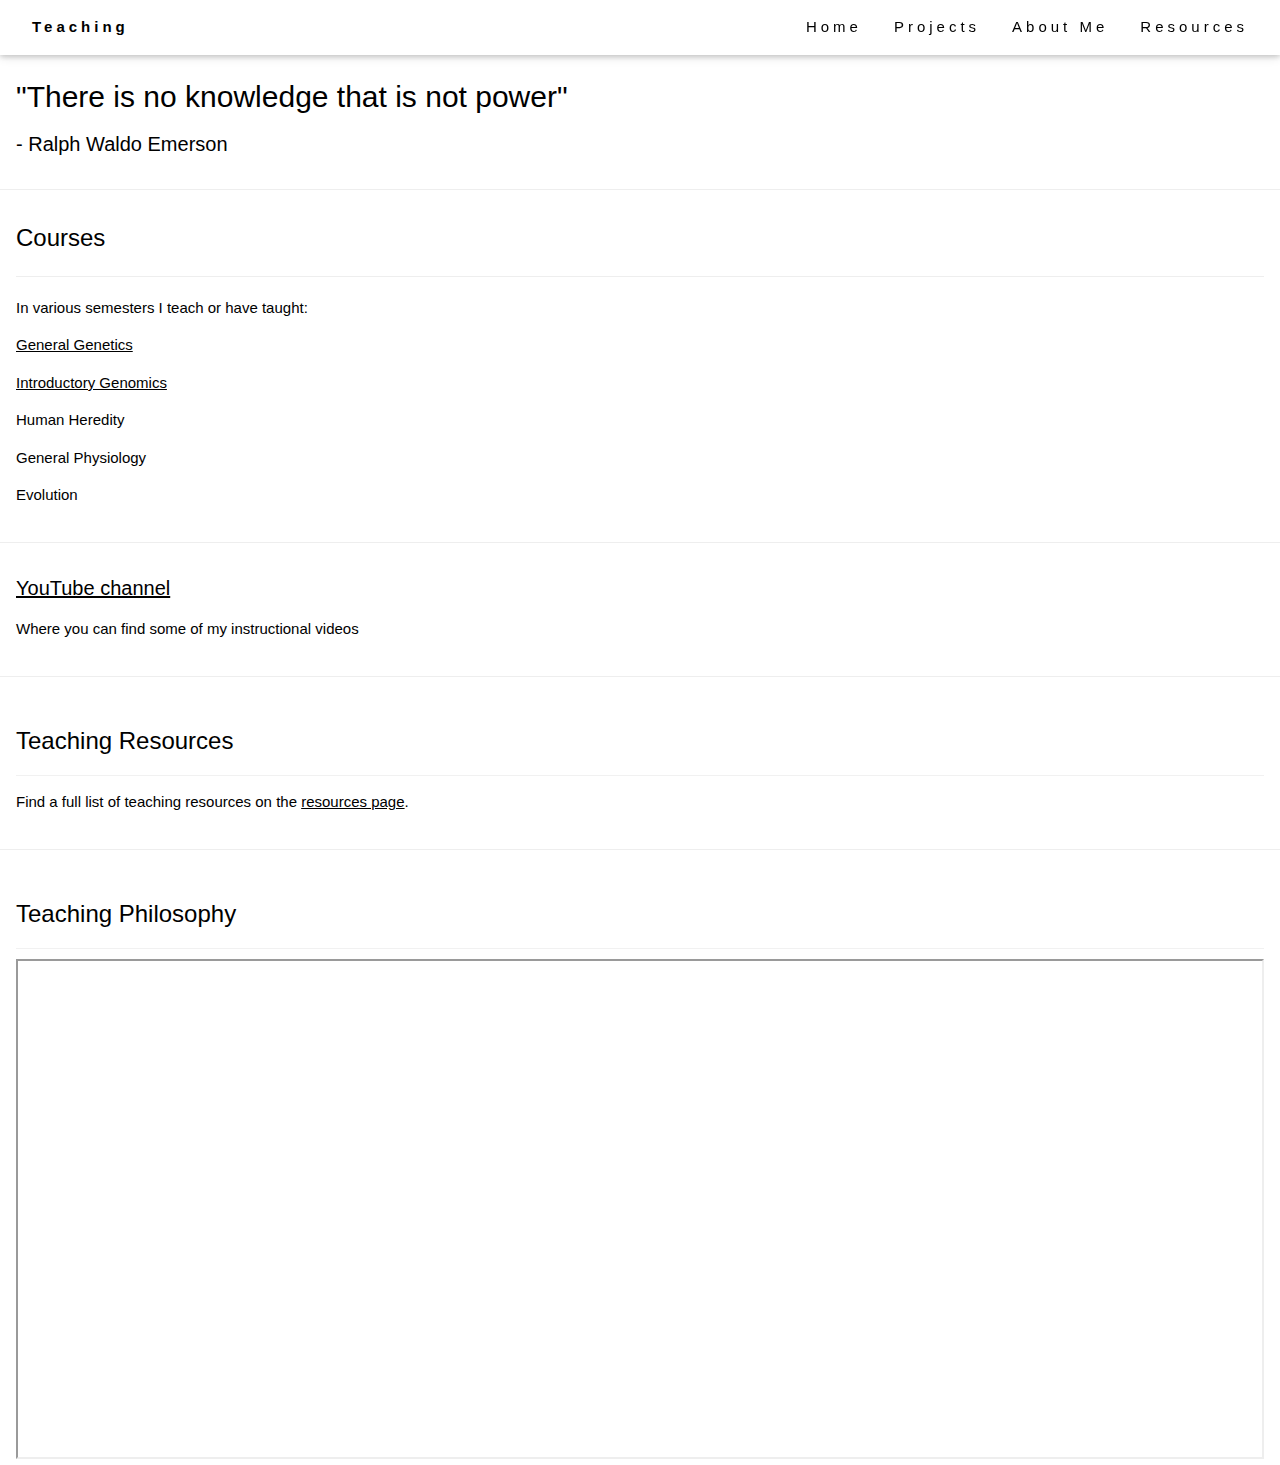
<file: teaching_page.html>
<!DOCTYPE html>
<html>
<title>Teaching</title>
<meta content="text/html; charset=iso-8859-2" http-equiv="Content-Type">
<meta name="viewport" content="width=device-width, initial-scale=1">
<link rel="stylesheet" href="https://www.w3schools.com/w3css/4/w3.css">
<link rel="stylesheet" href="website.css">

<body>

<!-- Teaching -->
<!-- Navbar (sit on top) -->
<div class="w3-top">
  <div class="w3-bar w3-white w3-wide w3-padding w3-card">
    <a href="#Teaching" class="w3-bar-item w3-button"><b>Teaching</b></a>
    <!-- Float links to the right. Hide them on small screens -->
    <div class="w3-right w3-hide-small">
      <a href="./index.html" class="w3-bar-item w3-button">Home</a>
      <a href="./research_page.html" class="w3-bar-item w3-button">Projects</a>
      <a href="./people_page.html" class="w3-bar-item w3-button">About Me</a>
      <a href="./resources_page.html" class="w3-bar-item w3-button">Resources</a>

    </div>
  </div>
</div>
<hr>

<br>
<!-- Quote -->
<div>
<div class="w3-container" id="quote">
  <h2> "There is no knowledge that is not power" </h2>
  <h4> - Ralph Waldo Emerson </h4>
</div>

<!-- Course List -->
<hr>
<div class="w3-container" id="courses">
  <h3>Courses</h3>
  <hr>
  <p>In various semesters I teach or have taught:
  </p>
  <p>
  <a href="https://jwiggi18.github.io/gengen_syllabus/" target="blank">General Genetics</a>
  </p>
  <p>
  <a href="https://github.com/jwiggi18/intro_genomics" target="blank">Introductory Genomics</a>
  </p>
  <p>Human Heredity
  </p>
  <p>General Physiology
  </p>
  <p>Evolution
  </p>
</div>

<!-- YouTube -->
<hr>
<div class="w3-container" id="youtube">
  <h4> <a href="https://www.youtube.com/channel/UC7Y9-6ZkIaUZk_kK31sNMHA" target="blank">YouTube channel</a></h4>

  <p>Where you can find some of my instructional videos</p>
</div>

<!-- Teaching Resources -->
<hr>
<div class="w3-container" id="courses">
  <h3 class="w3-border-bottom w3-border-light-grey w3-padding-16">Teaching Resources</h3>
  <p>Find a full list of teaching resources on the <a href="https://jwiggi18.github.io/resources_page.html" target="blank">resources page</a>.
  </p>
</div>

<!-- Teaching Philosophy -->
<hr>
<div class="w3-container" id="philosophy">
  <h3 class="w3-border-bottom w3-border-light-grey w3-padding-16">Teaching Philosophy</h3>
  <iframe type="text/html" src="https://wigginstemplate.blogspot.com/2023/01/course-structure-rationale.html" width="100%" height="500" >
</div>

</div>

</body>
<!-- End page content -->



<!-- About -->
<hr>
<div class="footer">
  <a href="https://www.linkedin.com/in/jodie-wiggins-b77257149/">
    <img src="img/linkedin.png" alt="LinkedIn logo" style="width: 40px; height 40px; padding-right: 10px;">
  </a>
  <a href="https://github.com/jwiggi18"><img src="img/github.png" alt="github logo"
      style="width: 50px; height 50px; padding-right: 10px;">
  </a>
  <a href="https://www.youtube.com/channel/UC7Y9-6ZkIaUZk_kK31sNMHA"><img src="img/youtube.png" alt="github logo"
        style="width: 50px; height 50px; padding-right: 10px;">
  </a>
  <hr>
  <p>
    Site is maintained by Dr. Jodie Wiggins jodie (dot) wiggins (at) okstate (dot) edu
  </p>
</div>


</html>
</file>
<file: website.css>
.left-img{
  float:left;
}

.half{
  float:left;
  width: 50%;
  padding: 0 8px
}

.card{
  box-shadow:0 2px 5px 0 rgba(0,0,0,0.16),0 2px 10px 0 rgba(0,0,0,0.12);
  overflow: scroll;
  max-height:700px;
  min-height:700px;
}

.container{
  padding:0.01em 16px
}

.row-padding{
  padding: 0 8px
}

.center{
  text-align: center !important;
  display: inline-block;
  width: auto
}

.margin-top{
  margin-top:16px !important
}

.mySlides {display: none;}
</file>
